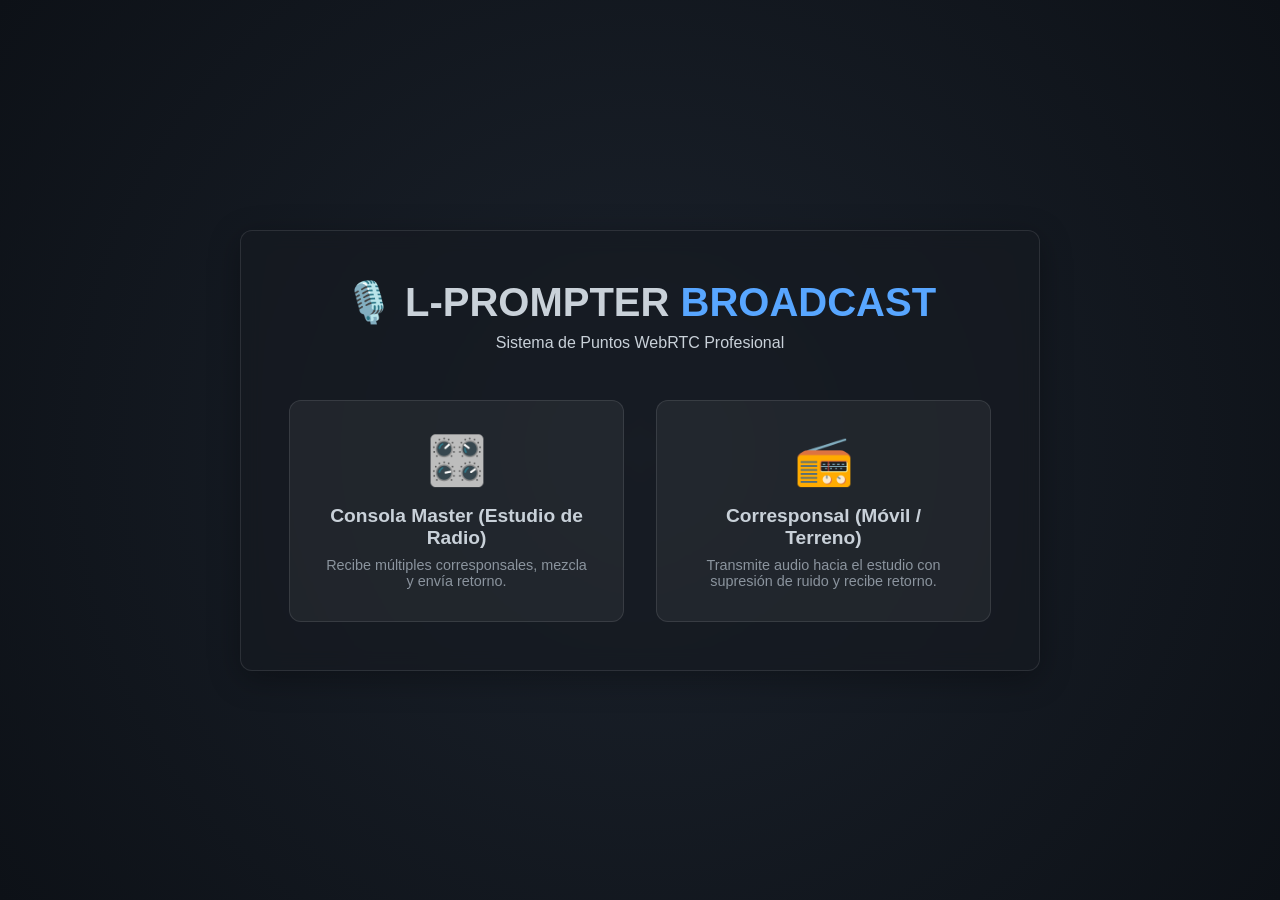
<file: index.html>
<!DOCTYPE html>
<html lang="es">

<head>
    <meta charset="UTF-8">
    <meta name="viewport" content="width=device-width, initial-scale=1.0">
    <title>Radio Broadcast System</title>
    <link rel="stylesheet" href="css/style.css">
</head>

<body class="landing-body">
    <div class="landing-container glass-panel">
        <div class="logo-area">
            <h1>🎙️ L-PROMPTER <span class="accent">BROADCAST</span></h1>
            <p>Sistema de Puntos WebRTC Profesional</p>
        </div>

        <div class="role-selector">
            <a href="master.html" class="role-btn master-btn">
                <span class="icon">🎛️</span>
                <h2>Consola Master (Estudio de Radio)</h2>
                <p>Recibe múltiples corresponsales, mezcla y envía retorno.</p>
            </a>

            <a href="reporter.html" class="role-btn reporter-btn">
                <span class="icon">📻</span>
                <h2>Corresponsal (Móvil / Terreno)</h2>
                <p>Transmite audio hacia el estudio con supresión de ruido y recibe retorno.</p>
            </a>
        </div>
    </div>
</body>

</html>
</file>
<file: css/style.css>
/* css/style.css */

:root {
    --bg-color: #0d1117;
    --panel-bg: rgba(22, 27, 34, 0.7);
    --border-color: rgba(255, 255, 255, 0.1);
    --text-main: #c9d1d9;
    --text-muted: #8b949e;

    --success: #238636;
    --success-hover: #2ea043;
    --danger: #da3633;
    --danger-hover: #f85149;
    --warning: #d29922;
    --accent: #58a6ff;

    --live-glow: rgba(218, 54, 51, 0.4);
}

* {
    box-sizing: border-box;
    margin: 0;
    padding: 0;
}

body {
    font-family: -apple-system, BlinkMacSystemFont, "Segoe UI", Roboto, Helvetica, Arial, sans-serif;
    background-color: var(--bg-color);
    color: var(--text-main);
    min-height: 100vh;
    display: flex;
    flex-direction: column;
}

/* Glassmorphism Utilities */
.glass-panel {
    background: var(--panel-bg);
    backdrop-filter: blur(10px);
    -webkit-backdrop-filter: blur(10px);
    border: 1px solid var(--border-color);
    border-radius: 12px;
    box-shadow: 0 8px 32px rgba(0, 0, 0, 0.3);
}

/* ================= LOGIN OVERLAY ================= */
.login-overlay {
    position: fixed;
    inset: 0;
    z-index: 9999;
    display: flex;
    justify-content: center;
    align-items: center;
    background: radial-gradient(circle at center, #1a2030 0%, #0d1117 100%);
}

.login-box {
    width: 90%;
    max-width: 420px;
    padding: 2.5rem;
    display: flex;
    flex-direction: column;
    gap: 1.2rem;
    text-align: center;
}

.login-box h2 {
    font-size: 1.8rem;
}

.login-box p {
    color: var(--text-muted);
    font-size: 0.9rem;
}

.login-input {
    width: 100%;
    padding: 14px 16px;
    font-size: 1rem;
    border-radius: 8px;
    transition: border-color 0.2s;
}

.login-input:focus {
    border-color: var(--accent);
}

.login-hint {
    color: var(--text-muted);
    font-size: 0.8rem !important;
}

/* ================= LANDING PAGE ================= */
.landing-body {
    justify-content: center;
    align-items: center;
    background: radial-gradient(circle at center, #1b222c 0%, #0d1117 100%);
}

.landing-container {
    max-width: 800px;
    width: 90%;
    padding: 3rem;
    text-align: center;
}

.logo-area h1 {
    font-size: 2.5rem;
    margin-bottom: 0.5rem;
}

.accent {
    color: var(--accent);
}

.role-selector {
    display: grid;
    grid-template-columns: 1fr 1fr;
    gap: 2rem;
    margin-top: 3rem;
}

.role-btn {
    display: flex;
    flex-direction: column;
    align-items: center;
    padding: 2rem;
    background: rgba(255, 255, 255, 0.05);
    border: 1px solid var(--border-color);
    border-radius: 12px;
    text-decoration: none;
    color: var(--text-main);
    transition: all 0.3s ease;
}

.role-btn:hover {
    transform: translateY(-5px);
    background: rgba(255, 255, 255, 0.1);
    border-color: var(--accent);
}

.role-btn .icon {
    font-size: 3rem;
    margin-bottom: 1rem;
}

.role-btn h2 {
    margin-bottom: 0.5rem;
    font-size: 1.2rem;
}

.role-btn p {
    color: var(--text-muted);
    font-size: 0.9rem;
}

@media (max-width: 600px) {
    .role-selector {
        grid-template-columns: 1fr;
    }
}

/* ================= MASTER CONSOLE ================= */
.master-body {
    padding: 1rem;
}

.master-header {
    display: flex;
    justify-content: space-between;
    align-items: center;
    padding: 1rem 2rem;
    margin-bottom: 2rem;
}

.header-right {
    display: flex;
    gap: 1.5rem;
    align-items: center;
}

.device-selector {
    display: flex;
    align-items: center;
    gap: 10px;
}

.glass-input {
    background: rgba(0, 0, 0, 0.2);
    border: 1px solid var(--border-color);
    color: white;
    padding: 8px 12px;
    border-radius: 6px;
    outline: none;
}

.status-badge {
    padding: 5px 12px;
    border-radius: 20px;
    font-size: 0.85rem;
    font-weight: 600;
}

.status-badge.success {
    background: var(--success);
    color: white;
}

.status-badge.warning {
    background: var(--warning);
    color: black;
}

.status-badge.danger {
    background: var(--danger);
    color: white;
}

.control-btn {
    padding: 10px 20px;
    border: none;
    border-radius: 6px;
    font-weight: bold;
    cursor: pointer;
    transition: 0.2s;
    color: white;
}

.control-btn.danger {
    background: var(--danger);
}

.control-btn.danger:hover {
    background: var(--danger-hover);
}

.control-btn.success {
    background: var(--success);
}

.control-btn.success:hover {
    background: var(--success-hover);
}

.control-btn.live-btn {
    background: var(--danger);
    box-shadow: 0 0 15px var(--live-glow);
    animation: pulse-border 2s infinite;
}

.master-audio-section {
    padding: 1.5rem;
    margin-bottom: 2rem;
    text-align: center;
}

.vu-meter-container {
    background: #000;
    padding: 5px;
    border-radius: 6px;
    display: inline-block;
}

.vu-meter-container.large canvas {
    width: 100%;
    max-width: 600px;
    height: 30px;
}

.section-hint {
    color: var(--text-muted);
    font-size: 0.85rem;
    margin-top: 10px;
}

.reporters-grid {
    display: grid;
    grid-template-columns: repeat(auto-fill, minmax(300px, 1fr));
    gap: 1.5rem;
}

.reporter-card {
    padding: 1.5rem;
    display: flex;
    flex-direction: column;
    gap: 1rem;
    transition: opacity 0.3s;
}

.reporter-card.muted {
    opacity: 0.6;
    border-color: var(--danger);
}

.card-header {
    display: flex;
    justify-content: space-between;
    align-items: center;
}

.pulse-indicator {
    font-size: 0.75rem;
    font-weight: bold;
    padding: 4px 8px;
    border-radius: 4px;
    background: #333;
}

.pulse-indicator.live {
    background: var(--danger);
    color: white;
    animation: fadePulse 1.5s infinite;
}

.reporter-card .controls {
    display: flex;
    align-items: center;
    gap: 1rem;
}

.vol-slider {
    flex-grow: 1;
    cursor: pointer;
}

/* Animations */
@keyframes fade-in {
    from {
        opacity: 0;
        transform: translateY(10px);
    }

    to {
        opacity: 1;
        transform: translateY(0);
    }
}

@keyframes fade-out {
    from {
        opacity: 1;
        transform: scale(1);
    }

    to {
        opacity: 0;
        transform: scale(0.9);
    }
}

.fade-in {
    animation: fade-in 0.4s ease forwards;
}

.fade-out {
    animation: fade-out 0.4s ease forwards;
}

@keyframes fadePulse {
    0% {
        opacity: 1;
    }

    50% {
        opacity: 0.5;
    }

    100% {
        opacity: 1;
    }
}

@keyframes pulse-border {
    0% {
        box-shadow: 0 0 0 0 var(--live-glow);
    }

    70% {
        box-shadow: 0 0 0 10px rgba(218, 54, 51, 0);
    }

    100% {
        box-shadow: 0 0 0 0 rgba(0, 0, 0, 0);
    }
}


/* ================= REPORTER APP (MOBILE) ================= */
.reporter-body {
    justify-content: center;
    align-items: center;
    background: #000;
    /* Pure black to save battery on OLED */
}

.reporter-container {
    width: 100%;
    max-width: 450px;
    height: 100vh;
    display: flex;
    flex-direction: column;
    align-items: center;
    justify-content: space-between;
    padding: 2rem 1.5rem;
    border-radius: 0;
    /* Full screen */
}

.reporter-header h2 {
    color: var(--text-muted);
    font-weight: 500;
    letter-spacing: 2px;
}

.status-circle {
    width: 180px;
    height: 180px;
    border-radius: 50%;
    background: #222;
    display: flex;
    align-items: center;
    justify-content: center;
    font-size: 4rem;
    border: 4px solid #444;
    transition: all 0.3s ease;
}

.status-circle.live {
    border-color: var(--danger);
    background: rgba(218, 54, 51, 0.1);
}

.status-circle.live.pulse {
    animation: reporter-pulse 1.5s infinite;
}

@keyframes reporter-pulse {
    0% {
        box-shadow: 0 0 0 0 rgba(218, 54, 51, 0.6);
    }

    70% {
        box-shadow: 0 0 0 40px rgba(218, 54, 51, 0);
    }

    100% {
        box-shadow: 0 0 0 0 rgba(0, 0, 0, 0);
    }
}

.status-circle.warning {
    border-color: var(--warning);
}

.status-circle.error {
    border-color: var(--danger);
}

.status-text {
    font-size: 2rem;
    margin-top: 1rem;
}

.status-text.live {
    color: var(--danger);
}

.status-circle.standby {
    border-color: var(--accent);
    background: rgba(88, 166, 255, 0.1);
}

.status-text.standby {
    color: var(--accent);
}

/* Message Overlay (Cucaracha) */
.message-overlay {
    position: absolute;
    top: 20px;
    left: 50%;
    transform: translateX(-50%);
    background: rgba(255, 255, 255, 0.95);
    color: #000;
    padding: 15px 25px;
    border-radius: 8px;
    font-weight: bold;
    font-size: 1.2rem;
    box-shadow: 0 5px 15px rgba(0, 0, 0, 0.5);
    z-index: 1000;
    opacity: 0;
    transition: opacity 0.3s ease-in-out;
    pointer-events: none;
    text-align: center;
    max-width: 90%;
}

.message-overlay.show {
    opacity: 1;
}

/* Tally Master Control */
.card-tally {
    display: flex;
    justify-content: space-between;
    align-items: center;
    background: rgba(0, 0, 0, 0.3);
    padding: 8px 12px;
    border-radius: 6px;
    margin: 10px 0;
}

.tally-toggle-btn {
    padding: 6px 12px;
    border: none;
    border-radius: 4px;
    font-weight: bold;
    cursor: pointer;
    background: var(--accent);
    color: white;
    transition: 0.2s;
}

.tally-toggle-btn.active {
    background: var(--danger);
    box-shadow: 0 0 10px var(--live-glow);
}

.cucaracha-chat {
    display: flex;
    gap: 5px;
    margin-top: 10px;
}

.cucaracha-chat input {
    flex-grow: 1;
    background: rgba(0, 0, 0, 0.4);
    border: 1px solid var(--border-color);
    color: white;
    padding: 6px 10px;
    border-radius: 4px;
    outline: none;
}

.cucaracha-chat button {
    background: #333;
    color: white;
    border: none;
    padding: 6px 12px;
    border-radius: 4px;
    cursor: pointer;
}

.cucaracha-chat button:hover {
    background: #555;
}

.subtitle {
    color: var(--text-muted);
    margin-top: 0.5rem;
    text-align: center;
}

.return-control {
    width: 100%;
    background: rgba(255, 255, 255, 0.05);
    padding: 1rem;
    border-radius: 12px;
    margin: 2rem 0;
}

.return-control label {
    display: block;
    margin-bottom: 0.5rem;
    font-size: 0.9rem;
    color: var(--text-muted);
}

.return-control input {
    width: 100%;
}

.mic-toggle {
    width: 100%;
}

.big-btn {
    width: 100%;
    padding: 1.5rem;
    font-size: 1.2rem;
    font-weight: bold;
    border: none;
    border-radius: 12px;
    color: white;
    cursor: pointer;
    transition: 0.2s;
}

.big-btn.success {
    background: var(--success);
}

.big-btn.danger {
    background: var(--danger);
}
</file>
